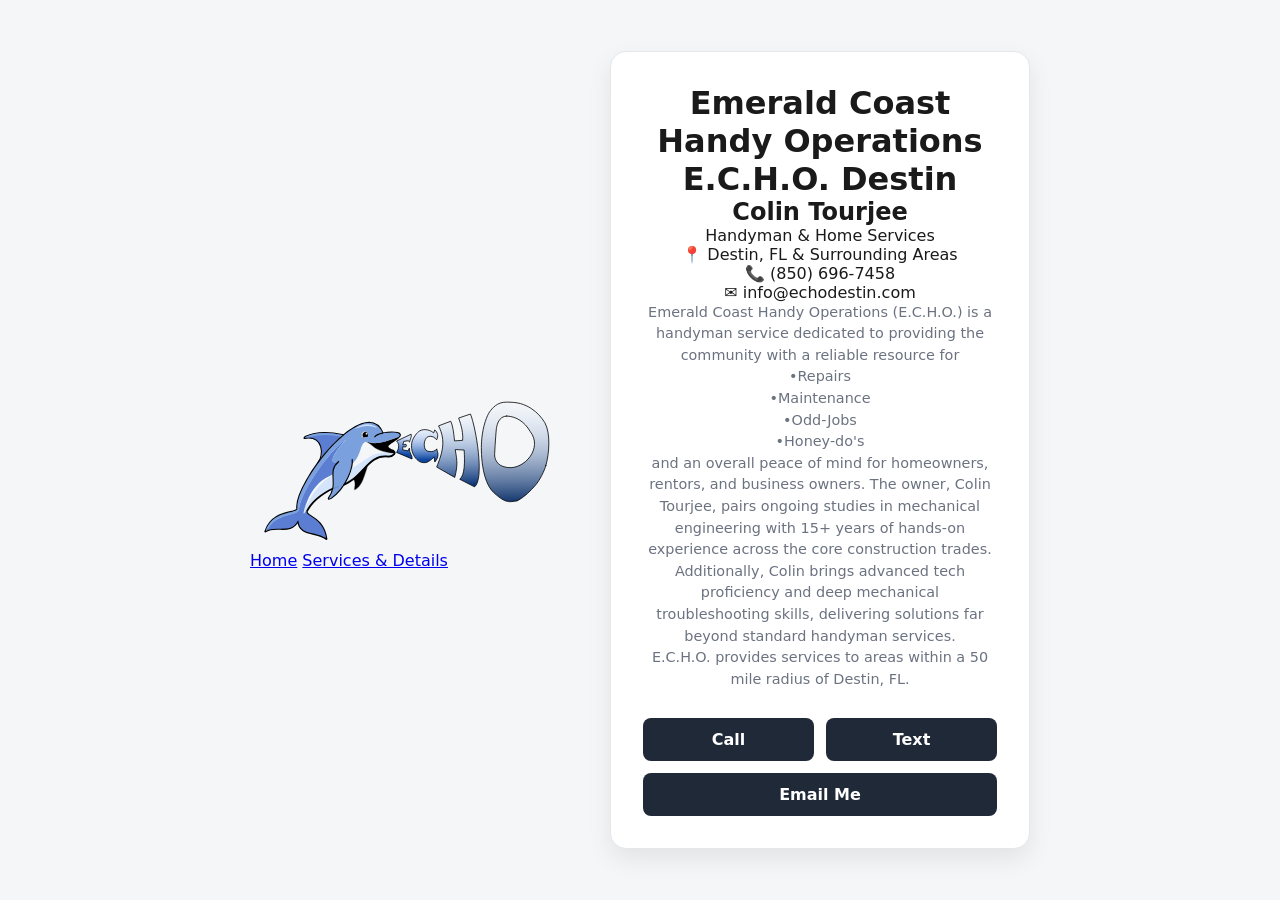
<file: index.html>
<!DOCTYPE html>
<html lang="en">
<head>
  <meta charset="UTF-8">
  <meta name="viewport" content="width=device-width, initial-scale=1.0">
  <title>Emerald Coast Handy Operations (E.C.H.O.) | Virtual Business Card</title>
  <link rel="stylesheet" href="style.css">
</head>
<!-- Top Banner / Header -->
  <header class="site-header">
    <div class="header-container">
      <img src="images/E.C.H.O._Logo_MAIN.svg" alt="Emerald Coast Handy Operations Logo" class="header-logo" />
      <nav class="site-nav">
        <a href="index.html">Home</a>
        <a href="services.html" class="active">Services & Details</a>
      </nav>
    </div>
  </header>
<body>
  <main class="card-container">
    <div class="card">
      <header>
        <!-- Business & Personal Title Header -->
        <h1 class="business-name">Emerald Coast Handy Operations<br>E.C.H.O. Destin</h1>
        <h2 class="person-name">Colin Tourjee</h2>
        <p class="job-title">Handyman & Home Services</p>

        <!-- Business Contact Info -->
        <div class="contact-info">
          <p>📍 Destin, FL & Surrounding Areas</p>
          <p>📞 (850) 696-7458</p>
          <p>✉️ info@echodestin.com</p>
        </div>
      </header>

      <div class="card-body">
        <p class="bio">
          Emerald Coast Handy Operations (E.C.H.O.) is a handyman service dedicated to providing the community with a reliable resource for<br>
		  •Repairs<br>
		  •Maintenance<br>
		  •Odd-Jobs<br>
		  •Honey-do's<br>
		  and an overall peace of mind for homeowners, rentors, and business owners. 
		  The owner, Colin Tourjee, pairs ongoing studies in mechanical engineering 
		  with 15+ years of hands-on experience across the core construction trades. 
		  Additionally, Colin brings advanced tech proficiency 
		  and deep mechanical troubleshooting skills, delivering solutions far beyond standard handyman services.<br>
		  E.C.H.O. provides services to areas within a 50 mile radius of Destin, FL.
        </p>
      </div>

      <nav class="card-links">
		<!-- Grouped row for direct phone actions -->
		<div class="button-row">
			<a href="tel:+18506967458" class="link-btn">Call</a>
			<a href="sms:+18506967458" class="link-btn">Text</a>
		</div>
		<!-- Standard full-width links -->
		<a href="mailto:contact@echodestin.com" class="link-btn">Email Me</a>
	  </nav>
  </main>
</body>
</html>
</file>
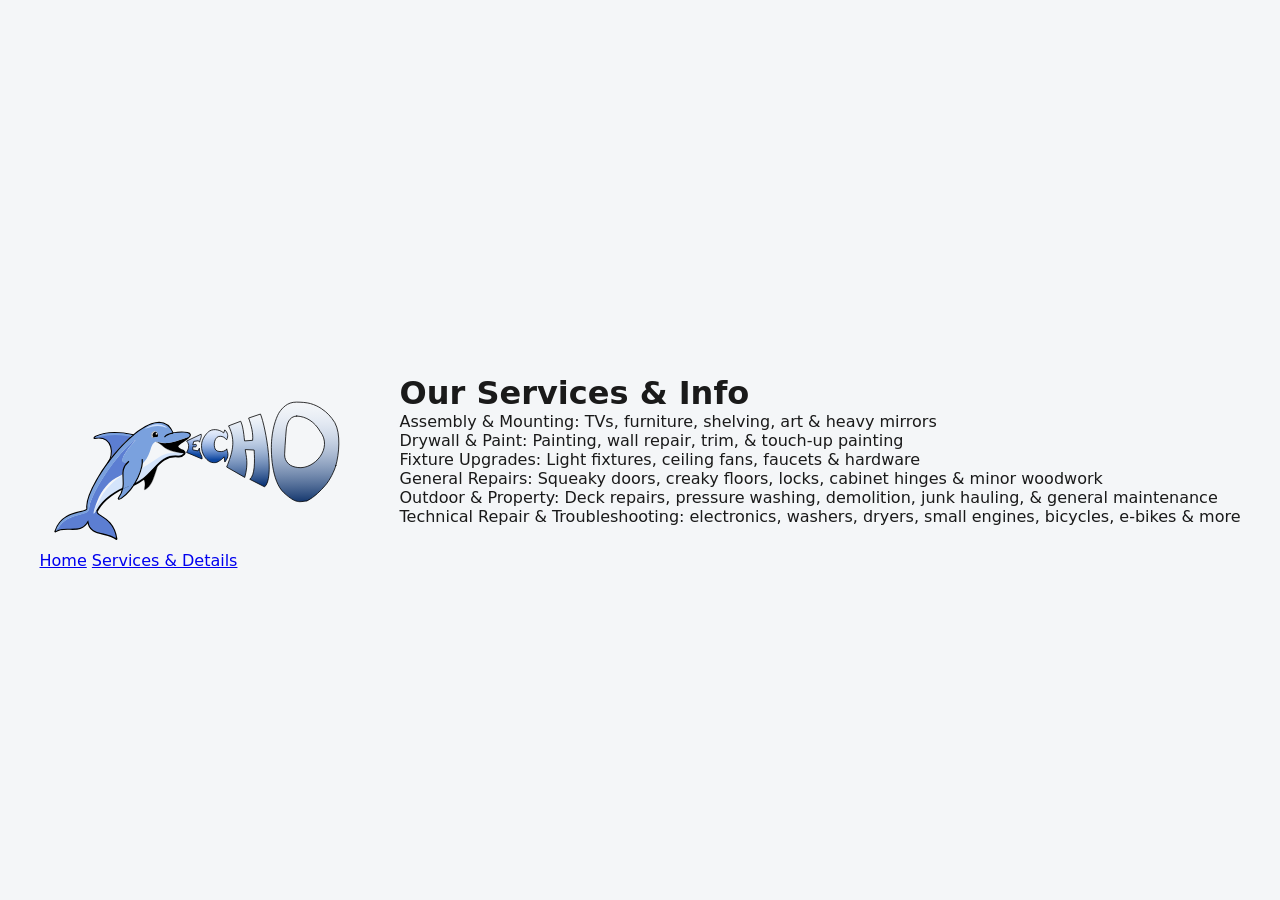
<file: services.html>
<!DOCTYPE html>
<html lang="en">
<head>
  <meta charset="UTF-8" />
  <meta name="viewport" content="width=device-width, initial-scale=1.0" />
  <title>More Info - Emerald Coast Handy Operations<br>ECHO Destin</title>
  <link rel="stylesheet" href="style.css" />
</head>
<body>

  <!-- Top Banner / Header -->
  <header class="site-header">
    <div class="header-container">
      <img src="images/E.C.H.O._Logo_MAIN.svg" alt="Emerald Coast Handy Operations Logo" class="header-logo" />
      <nav class="site-nav">
        <a href="index.html">Home</a>
        <a href="services.html" class="active">Services & Details</a>
      </nav>
    </div>
  </header>

  <!-- Page Main Content -->
  <main class="main-content">
    <h1>Our Services & Info</h1>
    <p>Assembly & Mounting: TVs, furniture, shelving, art & heavy mirrors<br>
	Drywall & Paint: Painting, wall repair, trim, & touch-up painting<br>
	Fixture Upgrades: Light fixtures, ceiling fans, faucets & hardware<br>
	General Repairs: Squeaky doors, creaky floors, locks, cabinet hinges & minor woodwork<br>
	Outdoor & Property: Deck repairs, pressure washing, demolition, junk hauling, & general maintenance<br>
	Technical Repair & Troubleshooting: electronics, washers, dryers, small engines, bicycles, e-bikes & more</p>
  </main>

</body>
</html>
</file>
<file: style.css>
* {
  box-sizing: border-box;
  margin: 0;
  padding: 0;
}

body {
  font-family: system-ui, -apple-system, BlinkMacSystemFont, 'Segoe UI', Roboto, sans-serif;
  background-color: #f4f6f8;
  color: #1a1a1a;
  min-height: 100vh;
  display: flex;
  justify-content: center;
  align-items: center;
  padding: 1rem;
}

.card-container {
  width: 100%;
  max-width: 420px;
}

.card {
  background: #ffffff;
  border-radius: 16px;
  padding: 2rem;
  box-shadow: 0 10px 25px rgba(0, 0, 0, 0.08);
  border: 1px solid #e5e7eb;
  text-align: center;
}

.name {
  font-size: 1.75rem;
  font-weight: 700;
  color: #111827;
  margin-bottom: 0.25rem;
}

.title {
  font-size: 0.95rem;
  color: #4b5563;
  font-weight: 500;
  margin-bottom: 1.25rem;
}

.services-list {
  list-style-type: disc;
  list-style-position: inside;
  padding-left: 0;
  margin: 10px 0;
  text-align: center;
}

.services-list li {
  margin: 4px 0;
  font-size: 0.95rem;
}

.bio {
  font-size: 0.9rem;
  line-height: 1.5;
  color: #6b7280;
  margin-bottom: 1.75rem;
}

.card-links {
  display: flex;
  flex-direction: column;
  gap: 0.75rem;
}

.link-btn {
  display: block;
  width: 100%;
  padding: 0.75rem 1rem;
  background-color: #1f2937;
  color: #ffffff;
  text-decoration: none;
  font-weight: 600;
  border-radius: 8px;
  transition: background-color 0.2s ease, transform 0.1s ease;
}

.button-row {
  display: flex;
  gap: 0.75rem;
  width: 100%;
}

.button-row .link-btn {
  flex: 1; /* Makes both buttons take up equal width */
}

.link-btn:hover {
  background-color: #374151;
  transform: translateY(-1px);
}

/* 1. Add an active state for mobile button taps */
.link-btn:active {
  transform: translateY(0);
}

/* 2. Optional: Ensure text inside buttons wraps cleanly on tiny screens */
.link-btn {
  text-align: center;
  white-space: nowrap;
}
</file>
